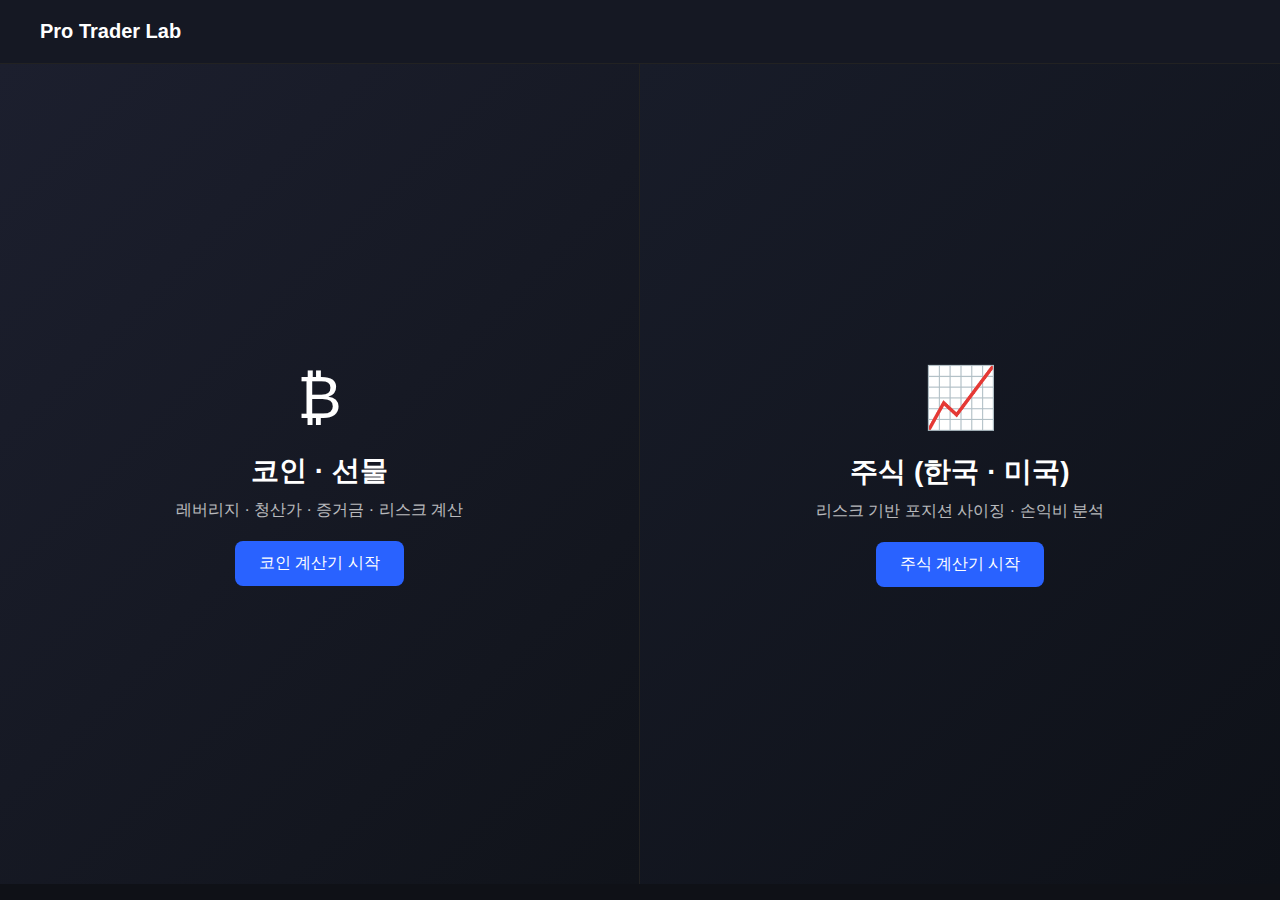
<file: index.html>
<!DOCTYPE html>
<html lang="ko">
<head>
  <meta charset="UTF-8">
  <title>Pro Trader Lab</title>
  <meta name="viewport" content="width=device-width, initial-scale=1.0">
  <link rel="stylesheet" href="style.css">
</head>
<body>

<header class="topbar">
  <div class="logo">Pro Trader Lab</div>
</header>

<div class="main-container">

  <!-- 코인 영역 -->
  <div class="block crypto" onclick="location.href='crypto.html'">
    <div class="content">
      <div class="icon">₿</div>
      <h2>코인 · 선물</h2>
      <p>레버리지 · 청산가 · 증거금 · 리스크 계산</p>
      <button>코인 계산기 시작</button>
    </div>
  </div>

  <!-- 주식 영역 -->
  <div class="block stock" onclick="location.href='stock.html'">
    <div class="content">
      <div class="icon">📈</div>
      <h2>주식 (한국 · 미국)</h2>
      <p>리스크 기반 포지션 사이징 · 손익비 분석</p>
      <button>주식 계산기 시작</button>
    </div>
  </div>

</div>

</body>
</html>
</file>
<file: style.css>
* {
  margin: 0;
  padding: 0;
  box-sizing: border-box;
  font-family: 'Arial', sans-serif;
}

body {
  background-color: #0f1117;
  color: white;
}

.topbar {
  display: flex;
  justify-content: space-between;
  padding: 20px 40px;
  background-color: #151823;
  border-bottom: 1px solid #222;
}

.logo {
  font-size: 20px;
  font-weight: bold;
}

.menu span {
  margin-left: 20px;
  cursor: pointer;
  opacity: 0.8;
}

.menu span:hover {
  opacity: 1;
}

.main-container {
  display: flex;
  height: calc(100vh - 80px);
}

.block {
  width: 50%;
  display: flex;
  justify-content: center;
  align-items: center;
  transition: 0.3s ease;
  cursor: pointer;
}

.block:hover {
  transform: scale(1.02);
}

.crypto {
  background: linear-gradient(135deg, #1c1f2e, #10131a);
  border-right: 1px solid #222;
}

.stock {
  background: linear-gradient(135deg, #181c29, #0e1118);
}

.content {
  text-align: center;
}

.icon {
  font-size: 60px;
  margin-bottom: 20px;
}

h2 {
  font-size: 28px;
  margin-bottom: 10px;
}

p {
  opacity: 0.7;
  margin-bottom: 20px;
}

button {
  padding: 12px 24px;
  border: none;
  background-color: #2962ff;
  color: white;
  border-radius: 8px;
  cursor: pointer;
  font-size: 16px;
}

button:hover {
  background-color: #0039cb;
}

/* 모바일 대응 */
@media (max-width: 768px) {
  .main-container {
    flex-direction: column;
  }

  .block {
    width: 100%;
    height: 50%;
  }
}

.pro-container{
max-width:600px;
margin:60px auto;
background:#1a1f2e;
padding:30px;
border-radius:12px;
box-shadow:0 0 20px rgba(0,0,0,0.4);
}

.pro-container h1{
text-align:center;
margin-bottom:20px;
}

.pro-container input,
.pro-container select{
width:100%;
padding:12px;
margin-bottom:15px;
border-radius:6px;
border:none;
background:#0f1117;
color:white;
}

.result-box{
margin-top:20px;
padding:15px;
background:#111522;
border-radius:8px;
line-height:1.6;
}

.chart-container{
width:90%;
margin:30px auto;
}

.chart-container input{
padding:10px;
width:200px;
margin-right:10px;
}
</file>
